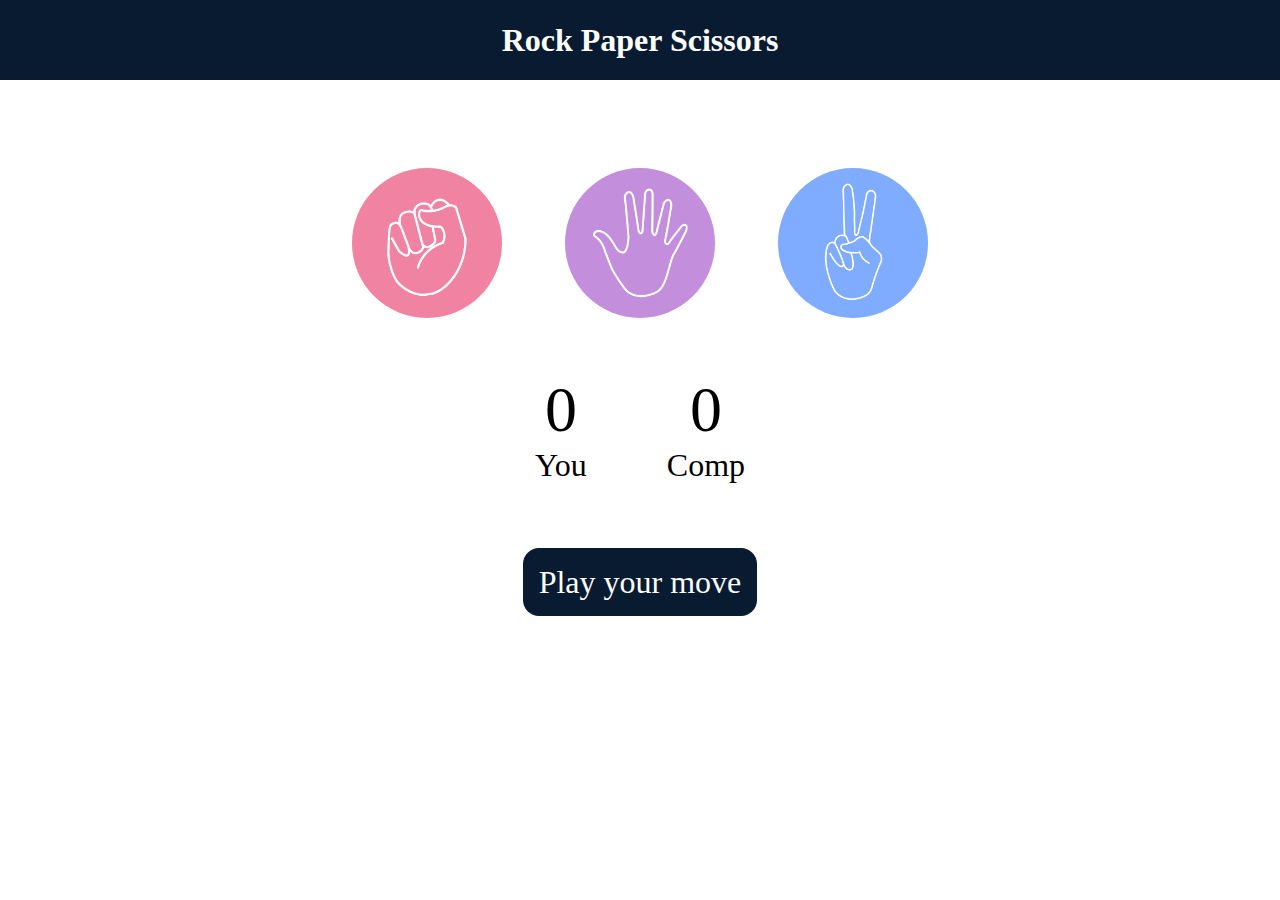
<file: stopapsci/index.html>
<!DOCTYPE html>
<html lang="en">
  <head>
    <meta charset="UTF-8" />
    <meta name="viewport" content="width=device-width, initial-scale=1.0" />
    <title>Rock Paper Scissors Game</title>
    <link rel="stylesheet" href="style.css" />
  </head>
  <body>
    <h1>Rock Paper Scissors</h1>
    <div class="choices">
      <div class="choice" id="rock">
        <img src="./images/rock.png" />
      </div>
      <div class="choice" id="paper">
        <img src="./images/paper.png" />
      </div>
      <div class="choice" id="scissors">
        <img src="./images/scissors.png" />
      </div>
    </div>

    <div class="score-board">
      <div class="score">
        <p id="user-score">0</p>
        <p>You</p>
      </div>
      <div class="score">
        <p id="comp-score">0</p>
        <p>Comp</p>
      </div>
    </div>

    <div class="msg-container">
      <p id="msg">Play your move</p>
    </div>
    <script src="app.js"></script>
  </body>
</html>
</file>
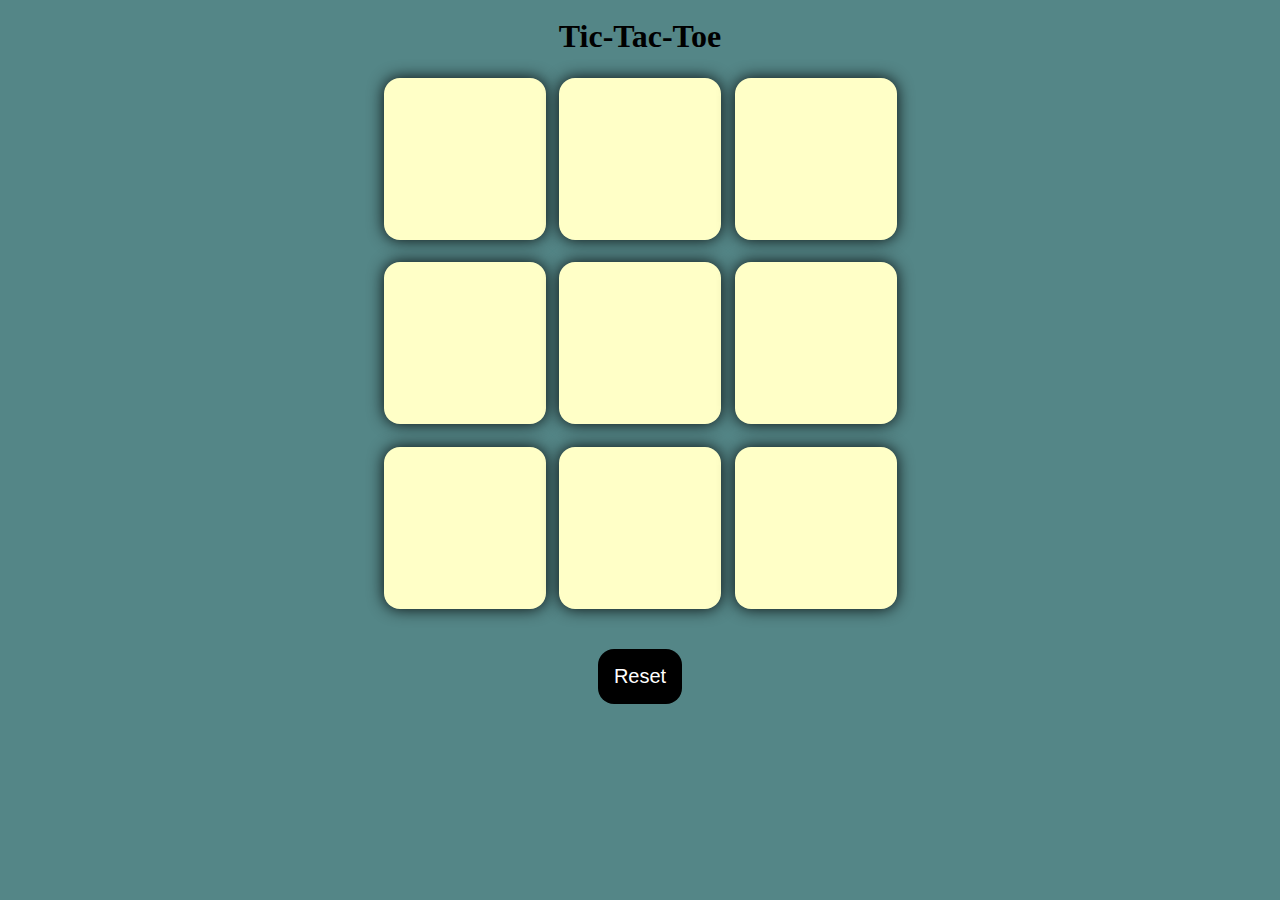
<file: tictactoe/index.html>
<!DOCTYPE html>
<html lang="en">
<head>
    <meta charset="UTF-8">
    <meta name="viewport" content="width=device-width, initial-scale=1.0">
    <title>Tic-Tac-Toe</title>
    <link rel="stylesheet" href="style.css">
</head>
<body>
    <div class="msg-container hide">
        <p id="msg">Winner</p>
        <button id="new-btn">New Game</button>
    </div>

    <h1>Tic-Tac-Toe</h1>
    <div class="container">
        <div class="game">
            <button class="box"></button>
            <button class="box"> </button>
            <button class="box"></button>
            <button class="box"></button>
            <button class="box"></button>
            <button class="box"></button>
            <button class="box"></button>
            <button class="box"></button>
            <button class="box"></button>
        </div>
    </div>
    <button id="reset-btn">Reset</button>
    <script src="app.js"></script>
</body>
</html>
</file>
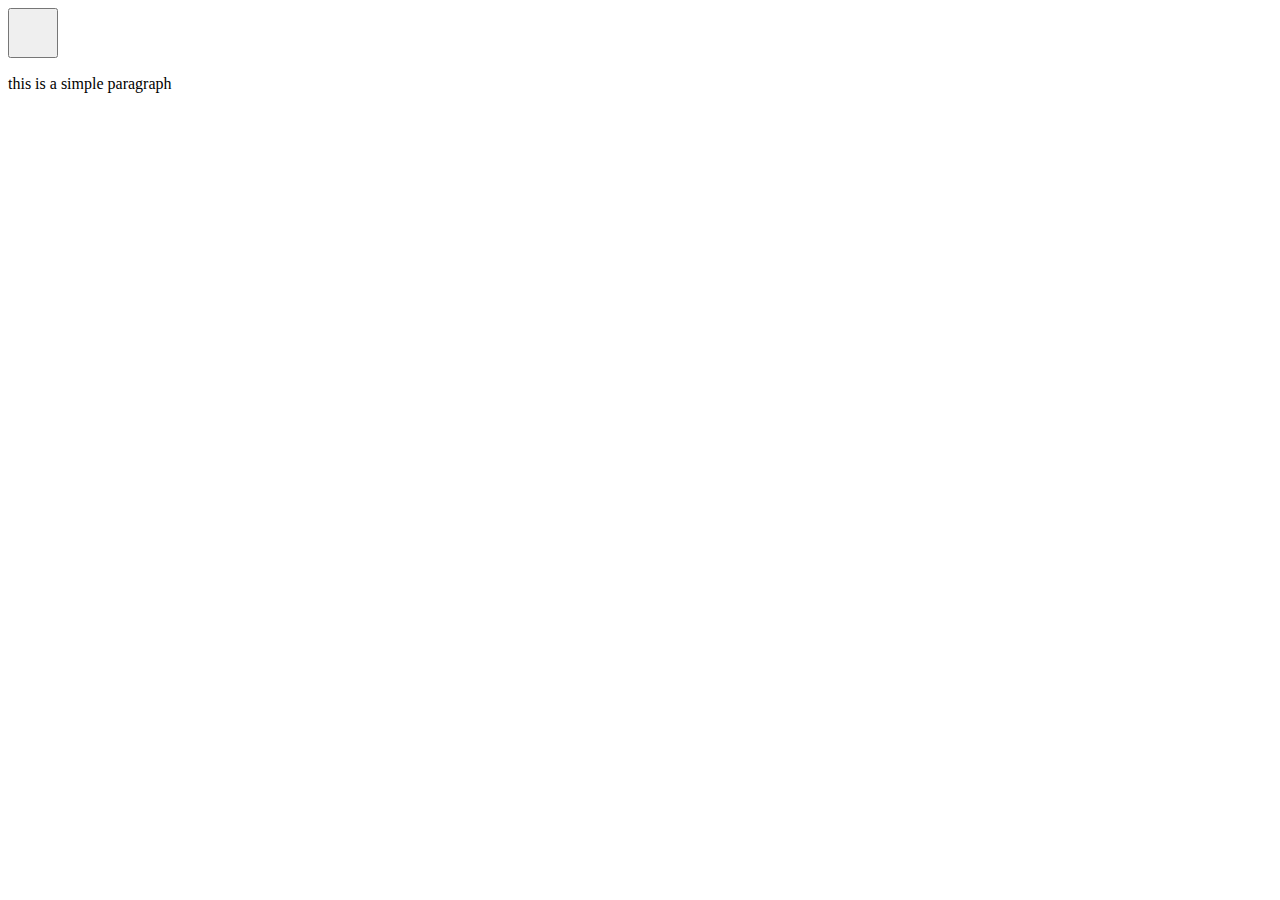
<file: Javascript/lecture8.html>
<!DOCTYPE html>
<html lang="en">
<head>
    <meta charset="UTF-8">
    <meta name="viewport" content="width=device-width, initial-scale=1.0">
    <link rel="stylesheet" href="lecture7style.css">
    <title>Document</title>
</head>
<body>
    <!-- <button id="btn1">btn1</button>
    <button id="btn2">btn2</button>
    <button id="btn3">btn3</button>
    <div>This is a div</div> -->

    <button id="question1"></button>
    <p>this is a simple paragraph</p>

    <script src="lecture8.js"></script>
</body>
</html>
</file>
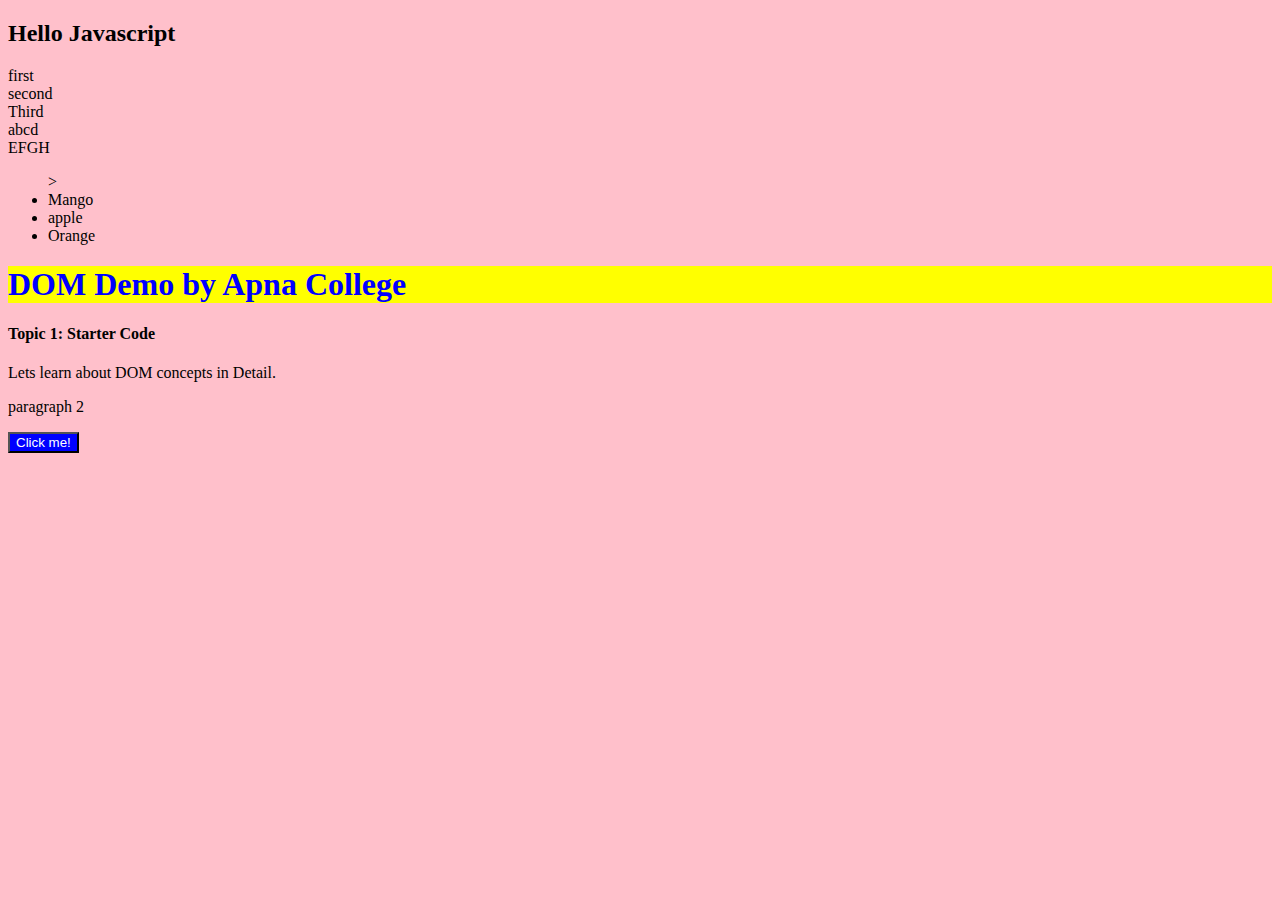
<file: Javascript/tutorials6.html>
<!DOCTYPE html>
<html lang="en">
<head>
  <meta charset="UTF-8">
  <meta name="viewport" content="width=device-width, initial-scale=1.0">
  <link rel="stylesheet" href="style.css">
  <title>Document</title>
</head>
<body>
  <h2 id="subHeading">Hello Javascript</h2>
  <div class="box">first</div>
  <div class="box">second</div>
  <div class="box">Third</div>
  <div class="myClass">abcd
    <div class="">EFGH</div>
    <ul>>
      <li>Mango</li>
      <li>apple</li>
      <li>Orange</li>
    </ul>
  </div>
  
  <h1 id="myId">DOM Demo by Apna College</h1>
  <h4 class="myClass">Topic 1: Starter Code</h4>
  <p class="myClass">Lets learn about DOM concepts in Detail.</p>
  <p class="myClass">paragraph 2</p>
  <button>Click me!</button>
  <script src="lecture6.js"></script>
</body>
</html>
</file>
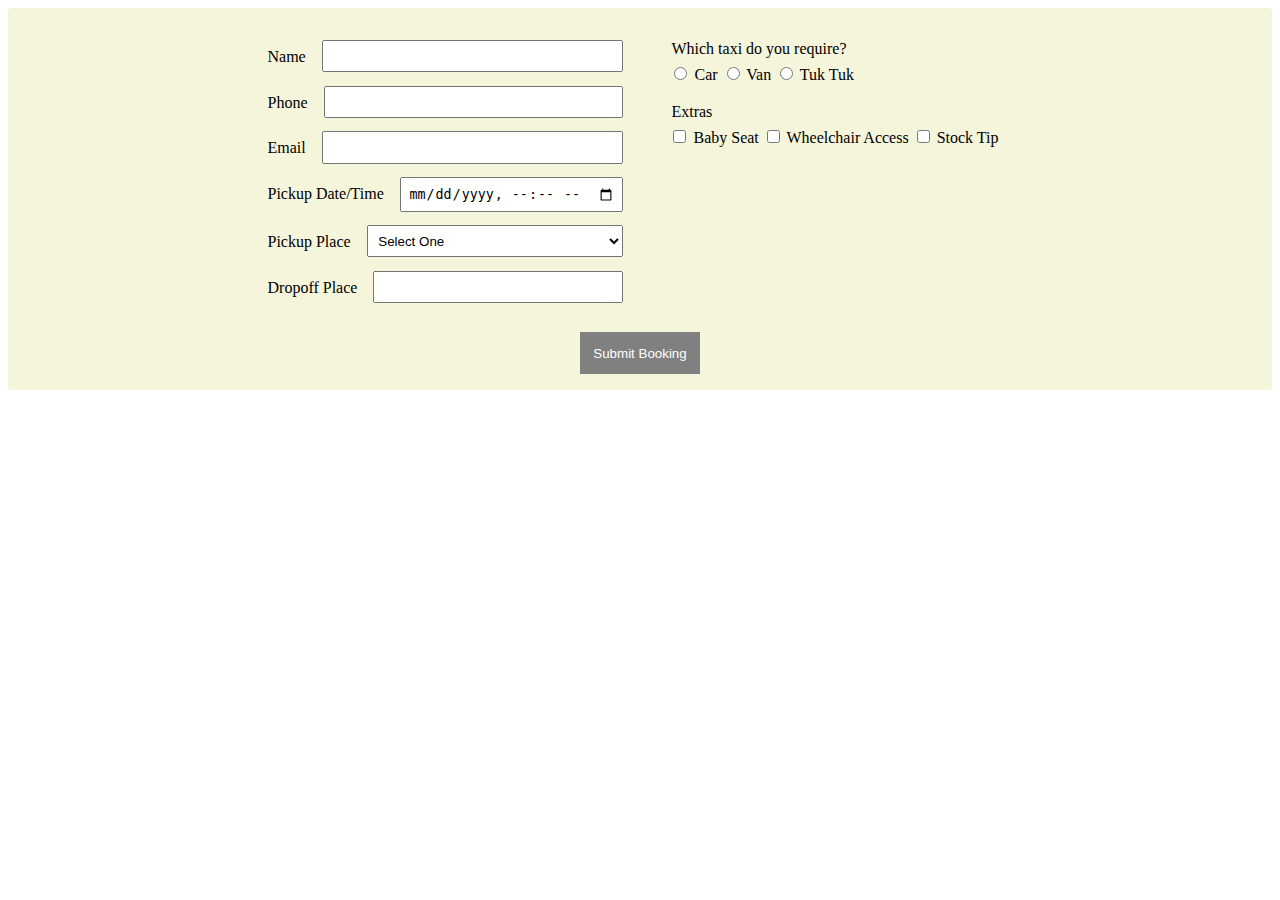
<file: HTML,CSS/flexform/flexform.html>
<!DOCTYPE html>
<html lang="en">
<head>
    <meta charset="UTF-8">
    <link rel="stylesheet" type="text/css" href="style.css">
    <meta name="viewport" content="width=device-width, initial-scale=1.0">
    <title>Document</title>
</head>
<body>
    <form class="myForm">

        <div class="row">
          <div class="column">
            <div class="input-group">
              <label for="customer_name">Name </label>
              <input id="customer_name">
            </div>
            <div class="input-group">
              <label for="phone_number">Phone </label>
              <input type="tel" id="phone_number">
            </div>
            <div class="input-group">
              <label for="email_address">Email </label>
              <input type="email" id="email_address">
            </div>
            <div class="input-group">
              <label for="pickup_time">Pickup Date/Time</label>
              <input type="datetime-local" id="pickup_time">
            </div>
            <div class="input-group">
              <label for="pickup_place">Pickup Place</label>
              <select id="pickup_place">
                <option value="" selected="selected">Select One</option>
                <option value="office" >Taxi Office</option>
                <option value="town_hall" >Town Hall</option>
                <option value="telepathy" >We'll Guess!</option>
              </select>
            </div>
            <div class="input-group">
              <label for="dropoff_place">Dropoff Place</label>
              <input type="text" id="dropoff_place" list="destinations">
      
              <datalist id="destinations">
                <option value="Airport">
                <option value="Beach">
                <option value="Fred Flinstone's House">
              </datalist>
            </div>
          </div>
          <div class="column">
            <fieldset class="taxi">
              <legend>Which taxi do you require?</legend>
              <input type="radio" id="taxi_car" value="car">
              <label>  Car </label>
              <label> <input type="radio" id="taxi_van" value="van"> Van </label>
              <label> <input type="radio" id="taxi_tuk" value="tuktuk"> Tuk Tuk </label>
            </fieldset>
      
            <fieldset class="extras">
              <legend>Extras</legend>
              <label> <input type="checkbox" id="extras_baby" value="baby"> Baby Seat </label>
              <label> <input type="checkbox" id="extras_wheel" value="wheelchair"> Wheelchair Access </label>
              <label> <input type="checkbox" id="extras_tip" value="tip"> Stock Tip </label>
            </fieldset>
          </div>
        </div>
        
        <div class="row">
          
          <button id="submit">Submit Booking</button>
          
        </div>
      </form>
</body>
</html>
</file>
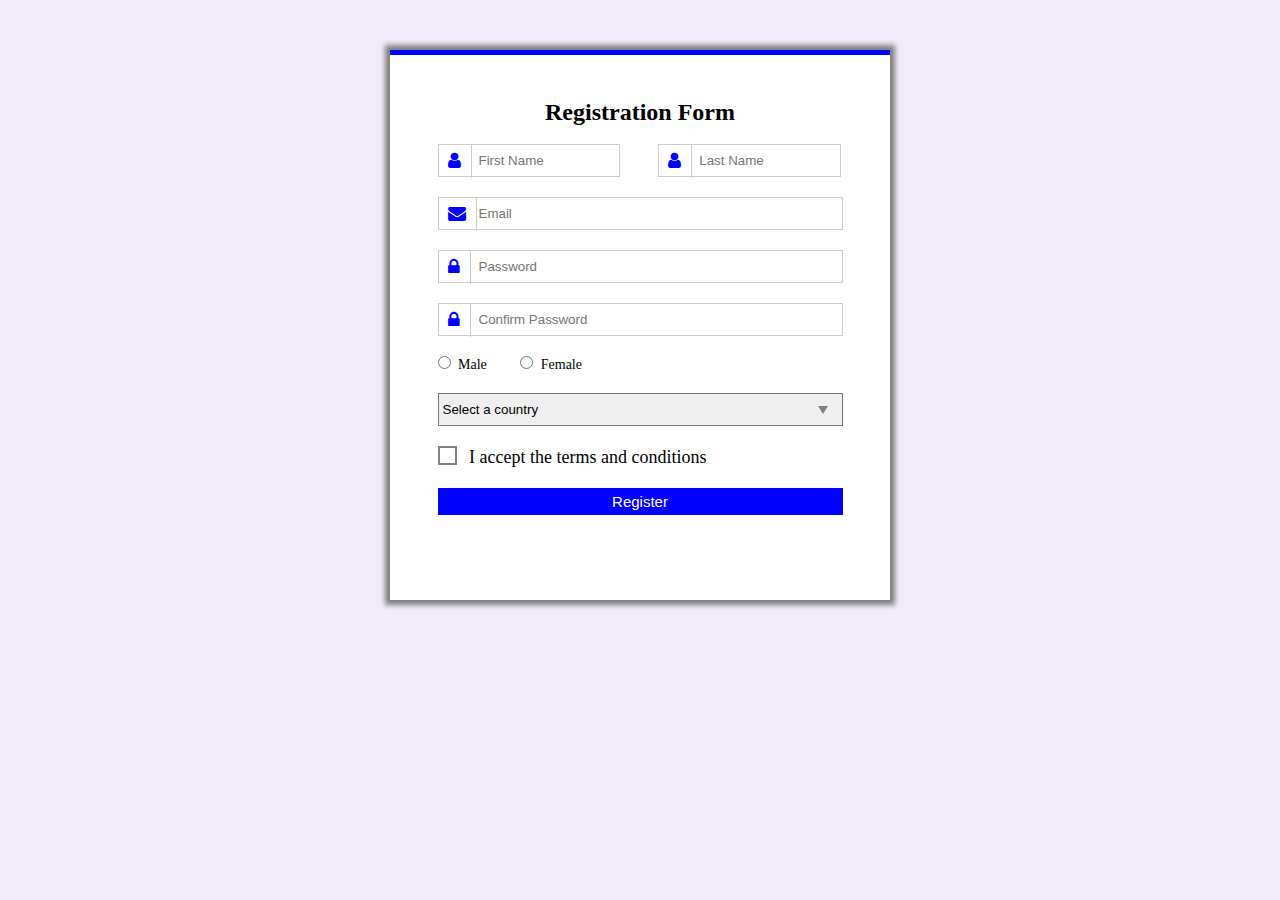
<file: HTML,CSS/responsive form/responsiveform.html>
<!DOCTYPE html>
<html lang="en">
<head>
  <meta charset="UTF-8">
  <meta name="viewport" content="width=device-width, initial-scale=1.0">
  <link rel="stylesheet" type="text/css" href="style.css">
  <link rel="stylesheet" href="https://cdnjs.cloudflare.com/ajax/libs/font-awesome/4.7.0/css/font-awesome.min.css">
  <title>Responsive Form</title>
</head>

<body>

  <div class="container">
    <h2>Registration Form</h2>
    <div class="form-container">
      <form>

        <div class="input-name">
          <i class="fa fa-user lock"></i>
          <input type="text" placeholder="First Name" class="name" id="first_name">
          <span>
            <i class="fa fa-user lock"></i>
            <input type="text" placeholder="Last Name" class="name">
          </span>
        </div>

        <div class="input-name">
          <i class="fa fa-envelope email lock"></i>
          <input type="email" placeholder="Email" class="text-name" required >
        </div>

        <div class="input-name">
          <i class="fa fa-lock lock"></i>
          <input type="password" placeholder="Password" class="text-name" required>
        </div>  

        <div class="input-name">  
          <i class="fa fa-lock lock"></i>
          <input type="password" placeholder="Confirm Password" class="text-name" required >
        </div>

        <div class="input-name">
          <input type="radio" name="r1" class="radio-button" value="Male">
          <label style="margin-right: 30px;">Male</label>
          <input type="radio" name="r1" class="radio-button" value="Female" >
          <label style="margin-right: 30px">Female</label>
        </div>

        <div class="input-name">
          <select class="country">
            <option value="">Select a country</option>
            <option value="">INDIA</option>
            <option value="">USA</option>
            <option value="">CHINA</option>
            <option value="">AUSTRALIA</option>
            <option value="">ENGLAND</option>
            <option value="">RUSSIA</option>
            <option value="">BHUTAN</option>
            <option value="">NEPAL</option>
            <option value="">PAKISTAN</option>
          </select>

          <div class="arrow"></div>
        
        </div>
        
        <div class="input-name">
          <input type="checkbox" class="check-button" id="cb">
          <label for="cb" class="check"> I accept the terms and conditions</label>
        </div>

        <div class="input-name">
          <input type="button" class="button" value="Register">
        </div>
      </form>
    </div>

  </div>
 
  
</body>
</html>
</file>
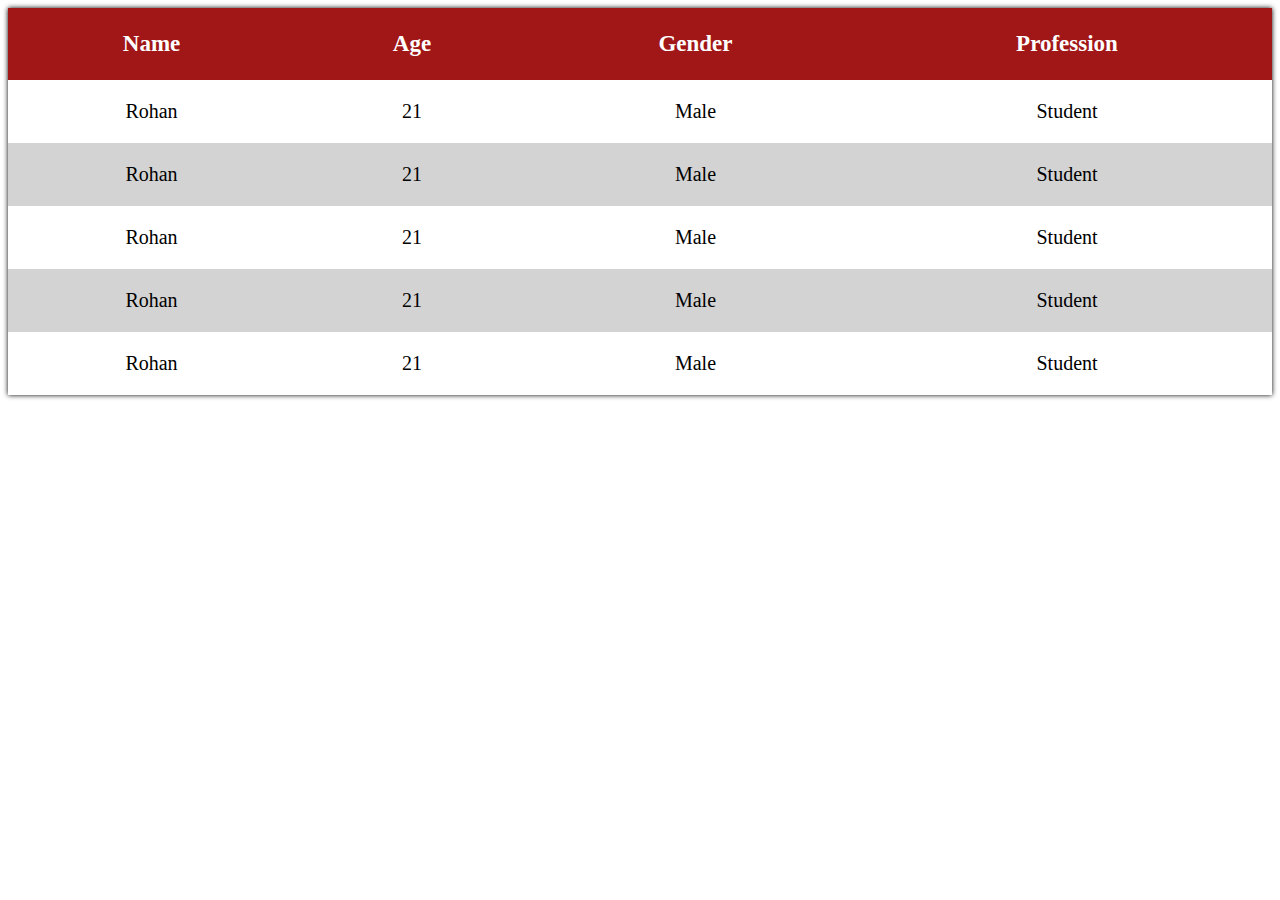
<file: HTML,CSS/responsive table/table.html>
<!DOCTYPE html>
<html lang="en">
<head>
    <meta charset="UTF-8">
    <link rel="stylesheet" type="text/css" href="style.css">
    <meta name="viewport" content="width=device-width, initial-scale=1.0">
    <title>Document</title>
</head>
<body>
    <table>
        <thead>
            <tr>
                <th>Name</th>
                <th>Age</th>
                <th>Gender</th>
                <th>Profession</th>
            </tr>
        </thead>
        <tbody>
            <tr>
                <td data-title="Name">Rohan</td>
                <td data-title="Age">21</td>
                <td data-title="Gender">Male</td>
                <td data-title="Profession">Student</td>
            </tr>
            <tr>
                <td data-title="Name">Rohan</td>
                <td data-title="Age">21</td>
                <td data-title="Gender">Male</td>
                <td data-title="Profession">Student</td>
            </tr>
            <tr>
                <td data-title="Name">Rohan</td>
                <td data-title="Age">21</td>
                <td data-title="Gender">Male</td>
                <td data-title="Profession">Student</td>
            </tr>
            <tr>
                <td data-title="Name">Rohan</td>
                <td data-title="Age">21</td>
                <td data-title="Gender">Male</td>
                <td data-title="Profession">Student</td>
            </tr>
            <tr>
                <td data-title="Name">Rohan</td>
                <td data-title="Age">21</td>
                <td data-title="Gender">Male</td>
                <td data-title="Profession">Student</td>
            </tr>
            
        </tbody>

    </table>
</body>
</html>
</file>
<file: stopapsci/style.css>
*{
margin: 0;
padding: 0;
text-align: center;
}

h1 {
background-color: #081b31;
color: #fff;
height: 5rem;
line-height: 5rem;
}

.choice {
height: 165px;
width: 165px;
border-radius: 50%;
display: flex;
justify-content: center;
align-items: center;
}

.choice:hover {
cursor: pointer;
background-color: #081b31;
}

img {
height: 150px;
width: 150px;
object-fit: cover;
border-radius: 50%;
}

.choices {
display: flex;
justify-content: center;
align-items: center;
gap: 3rem;
margin-top: 5rem;
}

.score-board {
display: flex;
justify-content: center;
align-items: center;
font-size: 2rem;
margin-top: 3rem;
gap: 5rem;
}

#user-score,
#comp-score {
font-size: 4rem;
}

.msg-container {
margin-top: 5rem;
}

#msg {
background-color: #081b31;
color: #fff;
font-size: 2rem;
display: inline;
padding: 1rem;
border-radius: 1rem;
}
</file>
<file: tictactoe/style.css>
*{
    margin: 0;
    padding: 0;
}
body{
    background-color: #548687;
    text-align:center;
}
h1{
    margin: 2vmin;
}
.container{
    height: 70%;
    display: flex;
    justify-content: center;
    align-items: center;
}
.game{
    height: 60vmin;
    width: 60vmin;
    display: flex;
    flex-wrap: wrap;
    justify-content: center;
    align-items: center;
    gap: 1.5vmin;
}
.box{
    height: 18vmin;
    width: 18vmin;
    border-radius: 1rem;
    border: none;
    box-shadow: 0 0 1rem rgba(0,0,0,0.9);
    font-size: 8vmin;
    background-color: #ffffc7;
    color:black;
}
#reset-btn{
    margin-top: 4vmin;
    padding: 1rem;
    background-color: black;
    border-radius: 1rem;
    color: white;
    font-size: 1.25rem;
    border: none;
}
#new-btn{
    padding: 1rem;
    background-color: black;
    border-radius: 1rem;
    color: white;
    font-size: 1.25rem;
    border: none;
    width: 20vmin;
    margin:1vmin auto auto;
}
#msg{
    color: #ffffc7;
    font-size: 8vmin;
    
}
.msg-container{
    height: 100vmin;
    display: flex;
    text-align: center;
    justify-content: center;
    flex-wrap: wrap;
    flex-direction: column;
    margin-top: 42vmin;
}
.hide{
    display: none;
}
.black{
    color: black;
    background-color: white;
}
.white{
    color: white;
    background-color: black;
}
</file>
<file: Javascript/lecture7style.css>
#question1{
    height: 50px;
    width: 50px;
}
.darkmode{
    background-color: black;
    color: white;
}
.lightmode{
    background-color: white;
    color: black;
}
</file>
<file: Javascript/style.css>
body{
    background-color: pink
}
h1{
    color: blue;
    background-color: yellow;
}
button{
    background-color: blue;
    color: white;
}
</file>
<file: HTML,CSS/flexform/style.css>
.myForm {
display: flex;
flex-direction: column;
background-color: beige;
border-radius: 3px;
padding: 1em;
}
.row {
display: flex;
justify-content: center;
}
.column {
display: flex;
flex-direction: column;
padding: 1em;
}
.input-group {
display: flex;
}
.input-group > label {
margin-right: 1em; 
padding: .5em 0;
}
.myForm input,
.myForm select {
flex: 6; 
padding: .5em;
margin-bottom: 1em;
}
.myForm button {
padding: 1em; 
background: gray;
color: white;
border: 0;
}
.myForm fieldset {
border: 0; 
}
.taxi > label,
.extras > label {
display:inline;
}
</file>
<file: HTML,CSS/responsive form/style.css>
*{
    margin: 0px;
    padding: 0px;
    box-sizing: border-box;
}

body{
    font-size: 14px;
    background-color: #f0ebf8;
}
.container{
    background-color: white;
    height: 550px;
    width: 500px;
    padding: 25px;
    margin: 50px auto ;
    border-top: 5px solid blue;
    box-shadow: 0px 0px 5px 5px grey;
}
.container h2{
    font-size: 24px;
    margin-top: 20px;
    line-height: 24px;
    padding: ;
    /* padding: 30px; */
    text-align: center;
}
.input-name{
    width: 90%;
    position:relative;
    margin: 20px auto;
}
.lock{
    padding: 8px 10px; 
}
.name{
    width: 45%;
    padding: 8px 0px 8px 40px ;
}
.input-name span{
    margin-left: 35px;
}
.text-name{
    width: 100%;
    padding: 8px 0px 8px 40px ;
}
.input-name i{
    position:absolute;
    font-size: 18px;
    color: blue;
    border-right: 1px solid #cccccc;
}
.name,.text-name{
    border: 1px solid #cccccc;
    outline: none;
    transition: all 0s ease-in-out;
}
.name:focus,.text-name:focus{
    border: 1px solid blue;
}
.radio-button{
    margin-right: 4px;
}
.country{
    width: 100%;
    padding: 8px 4px;
    cursor: pointer;
    appearance: none;
}
.country:hover,.country:focus{
    border: 1px solid blue;
    outline: none;
}
.arrow{
    position: absolute;
    top: calc(40%);
    right: 15px;
    width: 0;
    height: 0;
    pointer-events: none;
    border-width:8px 5px 0px 5px;
    border-style: solid;
    border-color: grey transparent green transparent;
}
.country:hover+.arrow, .country:focus+.arrow{
    border-color: blue transparent green transparent;
}
.check{
    margin-right: 15px;
    position: relative;
    font-size: 18px;
}
.check::before{
    content: ""; /* Empty content to prevent adding default text */
    display: inline-block; /* Make it act like an inline element */
    width: 5px;
    height: 5px; 
    margin-right: 8px;
    vertical-align: -2px;
    border: 2px solid grey;
    padding: 5px;
    background-color: transparent;
    background-clip: content-box;

}
.check::after{
    border-right: 2px solid black;
    border-top: 2px solid black;
    content: "";
    height: 20px;
    left: 2px;
    position: absolute;
    top: 7px;
    transform: scaleX(-1) rotate(135deg);
    transform-origin: left top;
    width: 7px;
    display: none;
}
.check-button{
    border: 0;
    clip: rect(0 0 0 0);
    height: 1px;
    margin: -1px;
    overflow: hidden;
    padding: 0;
    position: absolute;
    width: 1px;
}
.check-button:hover +.check::before{
    border-color: blue;
}
.check-button:checked+.check::before{
    border-color: green;
}
.check-button:checked+.check::after{
    animation: check 0.8s ease 0s running;
    display: block;
    width: 7px;
    height: 20px;
    border-color: green;
    border-width: 3px;    
}
@-webkit-keyframes check{
    0%{height: 0; width: 0;}
    25%{height: 0; width: 7px;}
    50%{height: 20px ;width: 7px;}
}

.button{
    width: 100%;
    padding: 5px;
    background-color: blue;
    color: white;
    font-size: 15px;
    border: none;
    margin-bottom: 10px;
}
.button:hover{
    background-color: green;
    cursor: pointer;
}
@media (max-width:480px){
    .container{
        width: 100%;
        margin-top:0;
        margin-bottom:0;
    }
    .input-name{
        margin-bottom: -10px;
    }
    .name{ 
        width: 100%;
    }
    #first_name{
        margin-bottom: 10px;
    }
}
</file>
<file: HTML,CSS/responsive table/style.css>
body{
    font-size: 20px;
}
table{
    border-collapse: collapse;
    margin: 0;
    width: 100%;
    box-shadow: 0 0 5px black;
}
table th{
    padding: .45em;
}
thead th{
    background-color: rgb(161, 22, 22);
}
thead th{
    color: white
}
tbody tr:nth-child(even){
    background-color: lightgrey;
}
table th, 
table td{
    font-size: 1em;
    padding: 1em;
    text-align: center;
}
thead th{
    font-size: 1.15em;
}
@media(max-width:400px) {
    table{
        border: 3px solid rgb(161, 22, 22) ;
    }
    table thead tr{
        display: none;
    }
    table tr{
        display: block;
    }
    table th,table td{
        padding:.5em;
    }
    table td{
        text-align: right;
        display: block;
        font-size: 1em;
    }
    table td::before{
        content:attr(data-title)": ";
        float: left;
    }
    tbody tr:nth-child(even)
    {
        background-color: #6e0737;
        color:white;
    }
}
</file>
